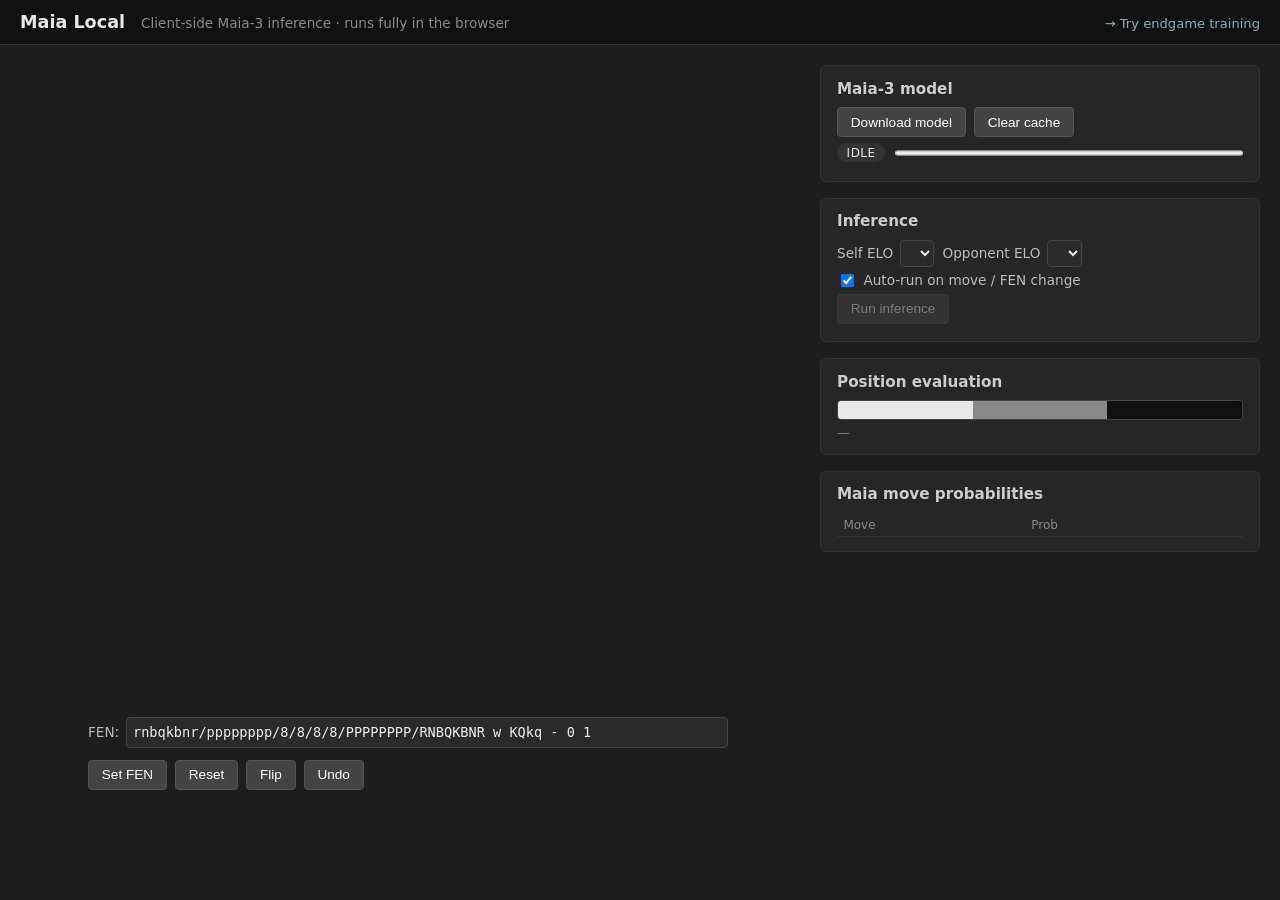
<file: index.html>
<!DOCTYPE html>
<html lang="en">
<head>
  <meta charset="UTF-8" />
  <meta name="viewport" content="width=device-width, initial-scale=1.0" />
  <title>Maia Local — client-side inference</title>

  <!-- Chessground vendored CSS (board + brown theme + cburnett pieces as inline data URIs) -->
  <link rel="stylesheet" href="./vendor/chessground.base.css" />
  <link rel="stylesheet" href="./vendor/chessground.brown.css" />
  <link rel="stylesheet" href="./vendor/chessground.cburnett.css" />
  <link rel="stylesheet" href="./styles.css" />
</head>
<body>
  <header>
    <h1>Maia Local</h1>
    <span class="sub">Client-side Maia-3 inference · runs fully in the browser</span>
    <span style="flex:1"></span>
    <a class="small-link" href="./endgame_training.html">→ Try endgame training</a>
  </header>

  <main>
    <section class="board-pane">
      <div class="board-wrap">
        <div id="board" class="cg-wrap"></div>
      </div>
      <div class="board-controls">
        <label>FEN:
          <input id="fen" type="text" spellcheck="false"
                 value="rnbqkbnr/pppppppp/8/8/8/8/PPPPPPPP/RNBQKBNR w KQkq - 0 1" />
        </label>
        <div class="row">
          <button id="set-fen">Set FEN</button>
          <button id="reset">Reset</button>
          <button id="flip">Flip</button>
          <button id="undo">Undo</button>
        </div>
      </div>
    </section>

    <section class="side-pane">
      <div class="panel">
        <h3>Maia-3 model</h3>
        <div class="row">
          <button id="download">Download model</button>
          <button id="clear-cache" title="Delete cached weights from IndexedDB">Clear cache</button>
        </div>
        <div class="status">
          <span id="status" class="pill">idle</span>
          <progress id="progress" max="100" value="0"></progress>
        </div>
        <div id="storage-info" class="muted"></div>
      </div>

      <div class="panel">
        <h3>Inference</h3>
        <div class="row">
          <label>Self ELO
            <select id="self-elo"></select>
          </label>
          <label>Opponent ELO
            <select id="oppo-elo"></select>
          </label>
        </div>
        <div class="row">
          <label><input type="checkbox" id="auto-run" checked /> Auto-run on move / FEN change</label>
        </div>
        <div class="row">
          <button id="run" disabled>Run inference</button>
          <span id="timing" class="muted"></span>
        </div>
      </div>

      <div class="panel">
        <h3>Position evaluation</h3>
        <div class="eval-bar">
          <div id="eval-white" class="eval-white" style="width:33.3%"></div>
          <div id="eval-draw" class="eval-draw" style="width:33.3%"></div>
          <div id="eval-black" class="eval-black" style="width:33.3%"></div>
        </div>
        <div id="eval-text" class="muted">—</div>
      </div>

      <div class="panel">
        <h3>Maia move probabilities</h3>
        <table id="moves">
          <thead><tr><th>Move</th><th>Prob</th><th></th></tr></thead>
          <tbody></tbody>
        </table>
      </div>
    </section>
  </main>

  <script type="module" src="./app.js"></script>
</body>
</html>
</file>
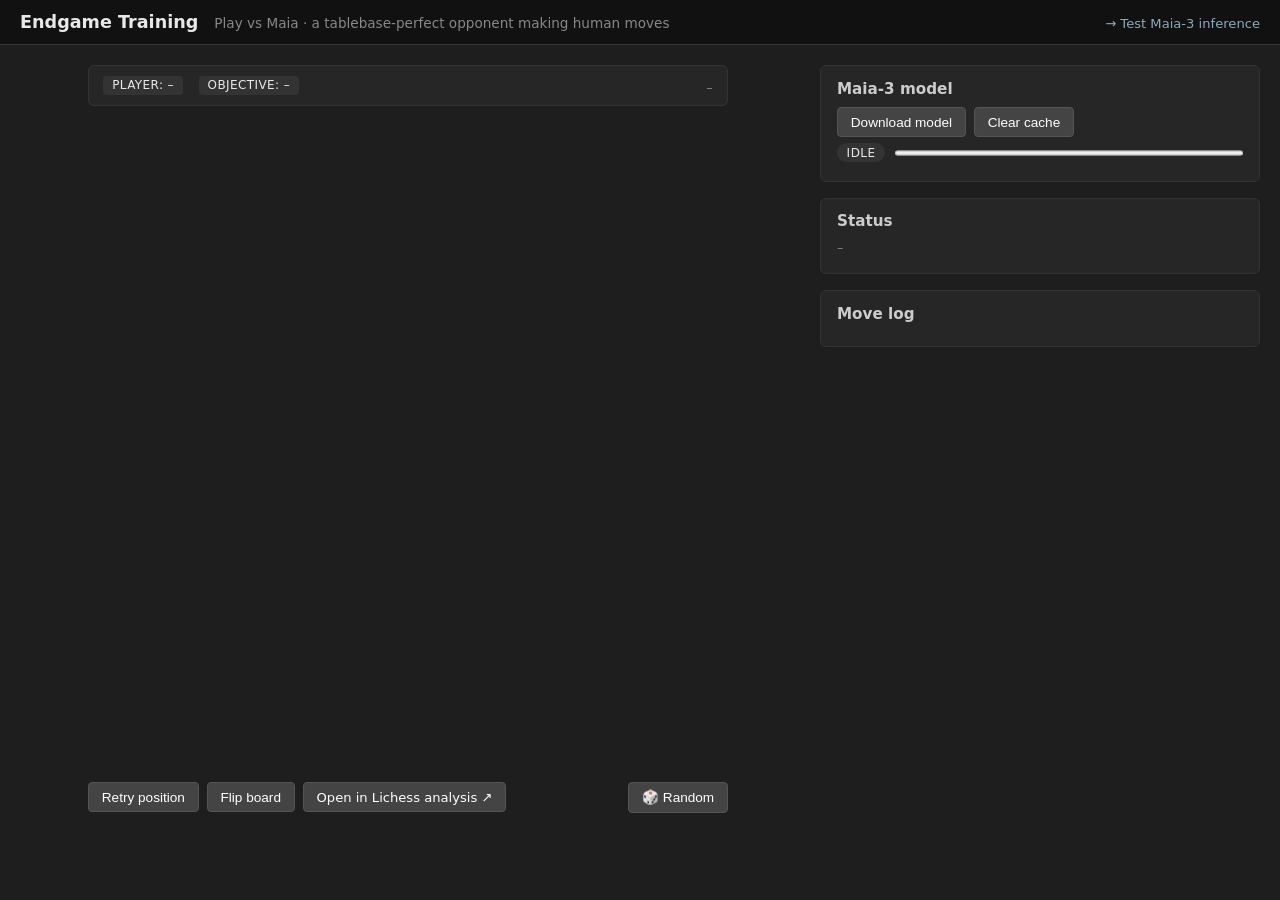
<file: endgame_training.html>
<!DOCTYPE html>
<html lang="en">
<head>
  <meta charset="UTF-8" />
  <meta name="viewport" content="width=device-width, initial-scale=1.0" />
  <title>Maia Local — Endgame Training</title>
  <link rel="stylesheet" href="./vendor/chessground.base.css" />
  <link rel="stylesheet" href="./vendor/chessground.brown.css" />
  <link rel="stylesheet" href="./vendor/chessground.cburnett.css" />
  <link rel="stylesheet" href="./styles.css" />
  <style>
    .game-banner { display: flex; gap: 1rem; align-items: center; padding: 0.6rem 0.9rem; border-radius: 6px; background: #262626; border: 1px solid #333; margin-bottom: 0.5rem; font-size: 0.9rem; }
    .game-banner .tag { background: #333; padding: 0.15rem 0.55rem; border-radius: 4px; font-size: 0.75rem; letter-spacing: 0.4px; text-transform: uppercase; }
    .result-overlay { padding: 0.7rem 1rem; border-radius: 6px; margin-top: 0.5rem; font-weight: 600; }
    .result-success  { background: #224c2b; border: 1px solid #3b8048; }
    .result-fail { background: #5c2626; border: 1px solid #a04040; }
    .result-warn { background: #5c4a26; border: 1px solid #a08040; }
    #move-log { max-height: 220px; overflow: auto; font-family: monospace; font-size: 0.82rem; }
    #move-log .pair { display: flex; gap: 0.4rem; }
    #move-log .num { color: #888; min-width: 2.5em; }
  </style>
</head>
<body>
  <header>
    <h1>Endgame Training</h1>
    <span class="sub">Play vs Maia · a tablebase-perfect opponent making human moves</span>
    <span style="flex:1"></span>
    <a class="small-link" href="./">→ Test Maia-3 inference</a>
  </header>

  <main>
    <section class="board-pane">
      <div class="game-banner">
        <span class="tag" id="tag-player">Player: –</span>
        <span class="tag" id="tag-objective">Objective: –</span>
        <span style="flex:1"></span>
        <span id="turn-indicator" class="muted">–</span>
      </div>

      <div class="board-wrap">
        <div id="board" class="cg-wrap"></div>
      </div>

      <div class="board-controls">
        <div class="row">
          <button id="retry">Retry position</button>
          <button id="flip">Flip board</button>
          <a id="lichess-analysis" class="small-link" target="_blank" rel="noopener"
             style="padding:0.4rem 0.8rem; background:#444; border:1px solid #555; border-radius:4px; color:#fff;">Open in Lichess analysis ↗</a>
          <span style="flex:1"></span>
          <button id="random-endgame" title="Try a random endgame">🎲 Random</button>
        </div>
        <div id="result" style="display:none"></div>
      </div>
    </section>

    <section class="side-pane">
      <div class="panel">
        <h3>Maia-3 model</h3>
        <div class="row">
          <button id="download">Download model</button>
          <button id="clear-cache" title="Delete cached weights from IndexedDB">Clear cache</button>
        </div>
        <div class="status">
          <span id="status" class="pill">idle</span>
          <progress id="progress" max="100" value="0"></progress>
        </div>
        <div id="storage-info" class="muted"></div>
      </div>

      <div class="panel">
        <h3>Status</h3>
        <div id="tb-info" class="muted">–</div>
        <div id="maia-info" class="muted"></div>
      </div>

      <div class="panel">
        <h3>Move log</h3>
        <div id="move-log"></div>
      </div>
    </section>
  </main>

  <script type="module" src="./endgame_training.js"></script>
</body>
</html>
</file>
<file: vendor/chessground.base.css>
.cg-wrap {
  box-sizing: content-box;
  position: relative;
  display: block;
}

cg-container {
  position: absolute;
  width: 100%;
  height: 100%;
  display: block;
  top: 0;
}

cg-board {
  position: absolute;
  top: 0;
  left: 0;
  width: 100%;
  height: 100%;
  -webkit-user-select: none;
  -moz-user-select: none;
  -ms-user-select: none;
  user-select: none;
  line-height: 0;
  background-size: cover;
}

.cg-wrap.manipulable cg-board {
  cursor: pointer;
}

cg-board square {
  position: absolute;
  top: 0;
  left: 0;
  width: 12.5%;
  height: 12.5%;
  pointer-events: none;
}

cg-board square.move-dest {
  pointer-events: auto;
}

cg-board square.last-move {
  will-change: transform;
}

.cg-wrap piece {
  position: absolute;
  top: 0;
  left: 0;
  width: 12.5%;
  height: 12.5%;
  background-size: cover;
  z-index: 2;
  will-change: transform;
  pointer-events: none;
}

cg-board piece.dragging {
  cursor: move;
  /* !important to override z-index from 3D piece inline style */
  z-index: 11 !important;
}

piece.anim {
  z-index: 8;
}

piece.fading {
  z-index: 1;
  opacity: 0.5;
}

.cg-wrap piece.ghost {
  opacity: 0.3;
}

.cg-wrap piece svg {
  overflow: hidden;
  position: relative;
  top: 0px;
  left: 0px;
  width: 100%;
  height: 100%;
  pointer-events: none;
  z-index: 2;
  opacity: 0.6;
}

.cg-wrap cg-auto-pieces,
.cg-wrap .cg-shapes,
.cg-wrap .cg-custom-svgs {
  overflow: visible;
  position: absolute;
  top: 0px;
  left: 0px;
  width: 100%;
  height: 100%;
  pointer-events: none;
}

.cg-wrap cg-auto-pieces {
  z-index: 2;
}

.cg-wrap cg-auto-pieces piece {
  opacity: 0.3;
}

.cg-wrap .cg-shapes {
  overflow: hidden;
  opacity: 0.6;
  z-index: 2;
}

.cg-wrap .cg-custom-svgs {
  /* over piece.anim = 8, but under piece.dragging = 11 */
  z-index: 9;
}

.cg-wrap .cg-custom-svgs svg {
  overflow: visible;
}

.cg-wrap coords {
  position: absolute;
  display: flex;
  pointer-events: none;
  opacity: 0.8;
  font-family: sans-serif;
  font-size: 9px;
}

.cg-wrap coords.ranks {
  left: 4px;
  top: -20px;
  flex-flow: column-reverse;
  height: 100%;
  width: 12px;
}

.cg-wrap coords.ranks.black {
  flex-flow: column;
}

.cg-wrap coords.ranks.left {
  left: -15px;
  align-items: flex-end;
}

.cg-wrap coords.files {
  bottom: -4px;
  left: 24px;
  flex-flow: row;
  width: 100%;
  height: 16px;
  text-transform: uppercase;
  text-align: center;
}

.cg-wrap coords.files.black {
  flex-flow: row-reverse;
}

.cg-wrap coords coord {
  flex: 1 1 auto;
}

.cg-wrap coords.ranks coord {
  transform: translateY(39%);
}

.cg-wrap coords.squares {
  bottom: 0;
  left: 0;
  text-transform: uppercase;
  text-align: right;
  flex-flow: column-reverse;
  height: 100%;
  width: 12.5%;
}

.cg-wrap coords.squares.black {
  flex-flow: column;
}

.cg-wrap coords.squares.left {
  text-align: left;
}

.cg-wrap coords.squares coord {
  padding: 6% 4%;
}

.cg-wrap coords.squares.rank2 {
  transform: translateX(100%);
}

.cg-wrap coords.squares.rank3 {
  transform: translateX(200%);
}

.cg-wrap coords.squares.rank4 {
  transform: translateX(300%);
}

.cg-wrap coords.squares.rank5 {
  transform: translateX(400%);
}

.cg-wrap coords.squares.rank6 {
  transform: translateX(500%);
}

.cg-wrap coords.squares.rank7 {
  transform: translateX(600%);
}

.cg-wrap coords.squares.rank8 {
  transform: translateX(700%);
}
</file>
<file: vendor/chessground.brown.css>
/** Colored board squares as an embedded SVG */
cg-board {
  background-color: #f0d9b5;
  background-image: url('[data-uri]');
}

/** Interactive board square colors */
cg-board square.move-dest {
  background: radial-gradient(rgba(20, 85, 30, 0.5) 22%, #208530 0, rgba(0, 0, 0, 0.3) 0, rgba(0, 0, 0, 0) 0);
}
cg-board square.premove-dest {
  background: radial-gradient(rgba(20, 30, 85, 0.5) 22%, #203085 0, rgba(0, 0, 0, 0.3) 0, rgba(0, 0, 0, 0) 0);
}
cg-board square.oc.move-dest {
  background: radial-gradient(transparent 0%, transparent 80%, rgba(20, 85, 0, 0.3) 80%);
}
cg-board square.oc.premove-dest {
  background: radial-gradient(transparent 0%, transparent 80%, rgba(20, 30, 85, 0.2) 80%);
}
cg-board square.move-dest:hover {
  background: rgba(20, 85, 30, 0.3);
}
cg-board square.premove-dest:hover {
  background: rgba(20, 30, 85, 0.2);
}
cg-board square.last-move {
  background-color: rgba(155, 199, 0, 0.41);
}
cg-board square.selected {
  background-color: rgba(20, 85, 30, 0.5);
}
cg-board square.check {
  background: radial-gradient(
    ellipse at center,
    rgba(255, 0, 0, 1) 0%,
    rgba(231, 0, 0, 1) 25%,
    rgba(169, 0, 0, 0) 89%,
    rgba(158, 0, 0, 0) 100%
  );
}
cg-board square.current-premove {
  background-color: rgba(20, 30, 85, 0.5);
}

/** Alternating colors in rank/file/square labels */
.orientation-white .ranks :nth-child(odd),
.orientation-white .files :nth-child(even),
.orientation-black .ranks :nth-child(even),
.orientation-black .files :nth-child(odd),
coords.squares:nth-of-type(odd) :nth-child(even),
coords.squares:nth-of-type(even) :nth-child(odd) {
  color: rgba(72, 72, 72, 0.8);
}

.orientation-white .ranks :nth-child(even),
.orientation-white .files :nth-child(odd),
.orientation-black .ranks :nth-child(odd),
.orientation-black .files :nth-child(even),
coords.squares:nth-of-type(odd) :nth-child(odd),
coords.squares:nth-of-type(even) :nth-child(even) {
  color: rgba(255, 255, 255, 0.8);
}
</file>
<file: vendor/chessground.cburnett.css>
/** Embedded SVGs for all chess pieces */
.cg-wrap piece.pawn.white {
  background-image: url('[data-uri]');
}
.cg-wrap piece.bishop.white {
  background-image: url('[data-uri]');
}
.cg-wrap piece.knight.white {
  background-image: url('[data-uri]');
}
.cg-wrap piece.rook.white {
  background-image: url('[data-uri]');
}
.cg-wrap piece.queen.white {
  background-image: url('[data-uri]');
}
.cg-wrap piece.king.white {
  background-image: url('[data-uri]');
}
.cg-wrap piece.pawn.black {
  background-image: url('[data-uri]');
}
.cg-wrap piece.bishop.black {
  background-image: url('[data-uri]');
}
.cg-wrap piece.knight.black {
  background-image: url('[data-uri]');
}
.cg-wrap piece.rook.black {
  background-image: url('[data-uri]');
}
.cg-wrap piece.queen.black {
  background-image: url('[data-uri]');
}
.cg-wrap piece.king.black {
  background-image: url('[data-uri]');
}
</file>
<file: styles.css>
* { box-sizing: border-box; }
body { margin: 0; font-family: system-ui, sans-serif; background: #1e1e1e; color: #e8e8e8; }
header { padding: 0.75rem 1.25rem; background: #111; border-bottom: 1px solid #333; display: flex; align-items: baseline; gap: 1rem; }
header h1 { margin: 0; font-size: 1.1rem; }
header .sub { color: #888; font-size: 0.85rem; }
.small-link { color: #8ab; text-decoration: none; font-size: 0.82rem; }
.small-link:hover { text-decoration: underline; }

main {
  display: grid;
  grid-template-columns: minmax(320px, 1fr) minmax(320px, 440px);
  gap: 1.5rem;
  padding: 1.25rem;
  max-width: 1400px;
  margin: 0 auto;
}

@media (max-width: 900px) {
  main { grid-template-columns: 1fr; }
}

.board-pane {
  display: flex;
  flex-direction: column;
  gap: 0.75rem;
  width: 100%;
  max-width: 640px;
  margin: 0 auto;
}

.game-banner, .board-controls, .board-wrap { width: 100%; }
.board-wrap { position: relative; aspect-ratio: 1/1; }
#board { width: 100%; height: 100%; }

.board-controls { display: flex; flex-direction: column; gap: 0.5rem; }
.board-controls input[type=text] { width: 100%; font-family: monospace; font-size: 0.85rem; padding: 0.4rem; background: #2a2a2a; color: #eee; border: 1px solid #444; border-radius: 4px; }

.side-pane { display: flex; flex-direction: column; gap: 1rem; }
.panel { background: #262626; border: 1px solid #333; border-radius: 6px; padding: 0.85rem 1rem; }
.panel h3 { margin: 0 0 0.6rem 0; font-size: 0.95rem; color: #ccc; }
.row { display: flex; gap: 0.5rem; align-items: center; flex-wrap: wrap; margin: 0.25rem 0; }
label { display: inline-flex; align-items: center; gap: 0.4rem; font-size: 0.85rem; color: #bbb; }
button { padding: 0.4rem 0.8rem; background: #444; color: #fff; border: 1px solid #555; border-radius: 4px; cursor: pointer; font-size: 0.85rem; }
button:hover:not([disabled]) { background: #555; }
button[disabled] { opacity: 0.4; cursor: not-allowed; }
select, input[type=text] { background: #2a2a2a; color: #eee; border: 1px solid #444; border-radius: 4px; padding: 0.25rem 0.4rem; font-size: 0.85rem; }

.status { display: flex; align-items: center; gap: 0.6rem; margin-top: 0.4rem; }
.pill { display: inline-block; padding: 0.15rem 0.6rem; border-radius: 999px; background: #333; font-size: 0.75rem; text-transform: uppercase; letter-spacing: 0.5px; }
.pill.ready { background: #2c6e34; }
.pill.error { background: #8a2a2a; }
.pill.downloading, .pill.loading { background: #8a6a1e; }
#progress { flex: 1; height: 10px; }
.muted { color: #888; font-size: 0.8rem; margin-top: 0.3rem; }

.eval-bar { width: 100%; height: 20px; background: #111; border: 1px solid #444; border-radius: 4px; overflow: hidden; position: relative; display: flex; }
.eval-white { height: 100%; background: #e8e8e8; transition: width 0.3s ease; }
.eval-draw { height: 100%; background: #888; transition: width 0.3s ease; }
.eval-black { height: 100%; background: #111; transition: width 0.3s ease; }

#moves { width: 100%; border-collapse: collapse; font-size: 0.85rem; }
#moves th, #moves td { text-align: left; padding: 0.3rem 0.4rem; border-bottom: 1px solid #333; }
#moves th { color: #888; font-weight: normal; font-size: 0.75rem; }
#moves td:first-child { font-family: monospace; font-weight: 600; }
#moves td:nth-child(2) { font-variant-numeric: tabular-nums; }
.prob-bar { display: inline-block; height: 6px; background: #3a8fd8; border-radius: 2px; vertical-align: middle; }

/* Promotion overlay */
.promotion-overlay { position: absolute; inset: 0; z-index: 10; }
.promotion-backdrop { position: absolute; inset: 0; background: rgba(0, 0, 0, 0.55); cursor: pointer; }
.promotion-stack {
  position: absolute;
  display: flex;
  flex-direction: column;
  z-index: 1;
}
.promotion-cell {
  width: 100%;
  flex: 1;
  display: flex; align-items: center; justify-content: center;
  background: #f0f0f0; color: #222;
  border: 2px solid #3a8fd8; border-radius: 4px;
  font-size: clamp(24px, 4vw, 48px); line-height: 1;
  cursor: pointer; padding: 0;
  box-shadow: 0 2px 6px rgba(0, 0, 0, 0.5);
  transition: background 0.12s, transform 0.08s;
}
.promotion-cell:hover, .promotion-cell:focus {
  background: #ffdf7a; outline: none; transform: scale(1.05); z-index: 2;
}
@media (max-width: 900px) { .promotion-cell { font-size: 7vw; } }
</file>
